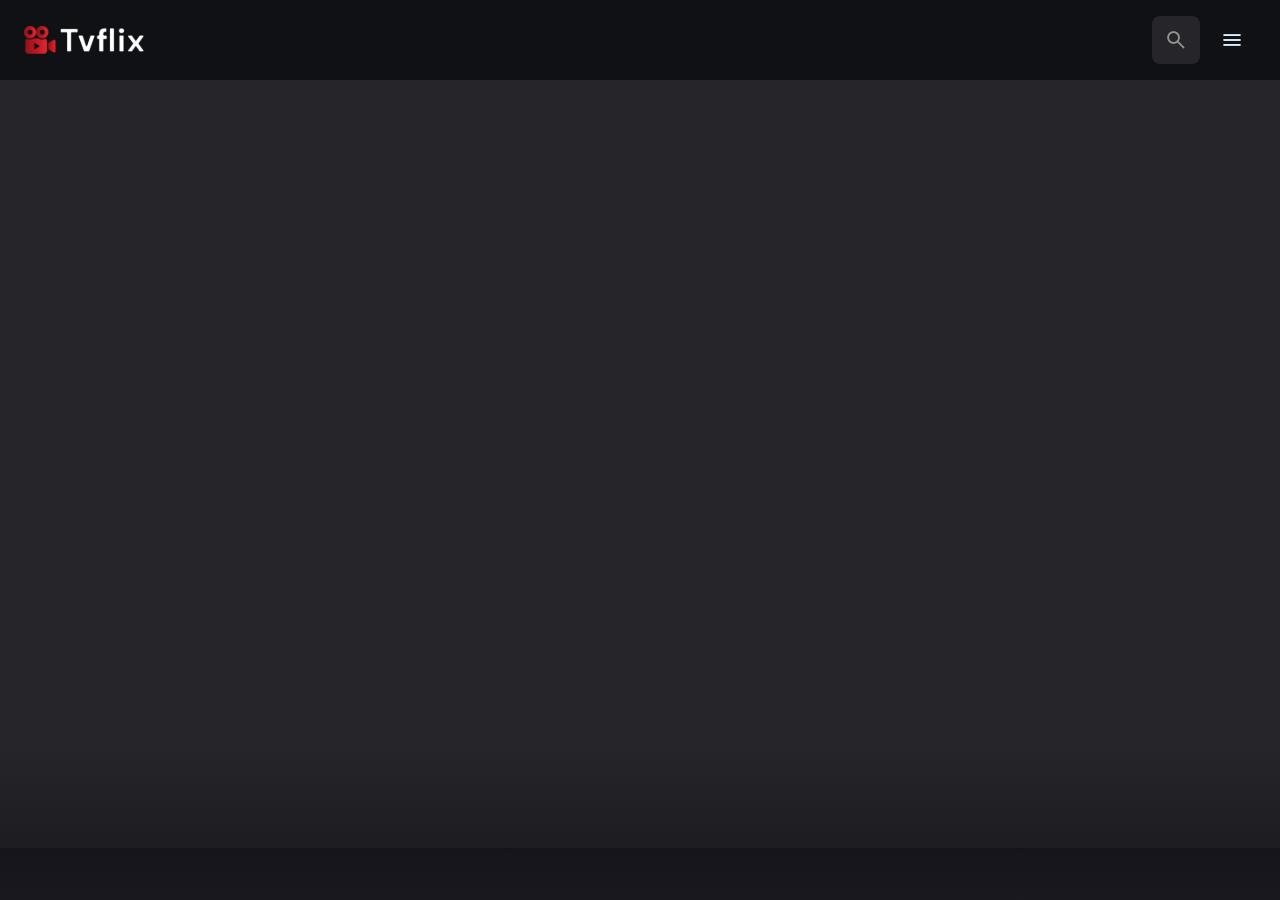
<file: index.html>
<!DOCTYPE html>
<html lang="en">

<head>

    <meta charset="UTF-8">
    <meta name="viewport" content="width=device-width, initial-scale=1.0">
    <title>Tvflix</title>

    <!-- primary meta tags -->
    <meta name="title" content="Tvflix" />
    <meta name="description"
        content="Tvflix is a movie application where you can find the best movie recommendation with different genere and also search based on the language" />

    <!-- favicon -->
    <link rel="shortcut icon" href="./favicon.svg" type="image/svg+xml">

    <!-- google fonts -->
    <link rel="preconnect" href="https://fonts.googleapis.com">
    <link rel="preconnect" href="https://fonts.gstatic.com" crossorigin>
    <link href="https://fonts.googleapis.com/css2?family=DM+Sans:wght@400;700&display=swap" rel="stylesheet">

    <!-- style links -->
    <link rel="stylesheet" href="assets/css/style.css">

    <!-- scripts -->
    <script src="assets/js/global.js" defer></script>


</head>

<body>

    <!-- header -->
    <div class="header-wrapper">
        <header class="header">

            <a href="index.html" class="logo">
                <img src="assets/images/logo.svg" width="120" height="32" alt="Tvflix home" />
            </a>

            <!-- search box -->
            <div class="search-box">
                <!-- search input -->
                <div class="search-wrapper">
                    <input type="text" name="search" aria-label="search movies" placeholder="Search any movies..."
                        class="search-field" autocomplete="off" />
                    <img src="assets/images/search.png" width="24" height="24" alt="search" class="leading-icon" />
                </div>

                <button class="search-btn" search-toogler>
                    <img src="assets/images/close.png" alt="close search box" width="24" height="24" />
                </button>
            </div>

            <!-- search-btn -->
            <button class="search-btn" search-toogler>
                <img src="assets/images/search.png" width="24" height="24" alt="open search box" />
            </button>

            <!-- menu toggler  -->
            <button class="menu-btn">
                <img src="assets/images/menu.png" class="menu" width="24" height="24" alt="open menu" />
                <img src="assets/images/menu-close.png" class="close" width="24" height="24" alt="close menu" />
            </button>

        </header>
    </div>

    <!-- sidebar -->
    <nav class="sidebar">
        <div class="sidebar-inner">
            <div class="sidebar-list">
                <p class="title">Genre</p>
            </div>

            <div class="sidebar-list">
                <p class="title">Language</p>
                <a href="detail.html" class="sidebar-link">English</a>
                <a href="detail.html" class="sidebar-link">Hindi</a>
                <a href="detail.html" class="sidebar-link">Bengali</a>
            </div>

            <div class="sidebar-footer">
                <a href="#" class="copyright">
                    <p>Copyright 2024
                        clement_127001 </p>
                </a>

                <img src="assets/images/tmdb-logo.svg" alt="movie database logo" width="130" height="17" />
            </div>

        </div>


    </nav>

    <!-- overlay -->
    <div class="overlay"></div>

    <article class="container" page-content>
        <!-- banner -->
        <section class="banner" aria-label="popular movies">

            <!-- main banner -->
            <div class="banner-slider">
            </div>

            <!-- slider control -->
            <div class="slider-control">

                <div class="control-inner">
                    <!-- single slider control -->

                </div>
            </div>

        </section>


    </article>


    <script src="assets/js/api.js" type="module"></script>
    <script src="assets/js/sidebar.js" type="module"></script>
    <script src="assets/js/index.js" type="module"></script>
</body>

</html>
</file>
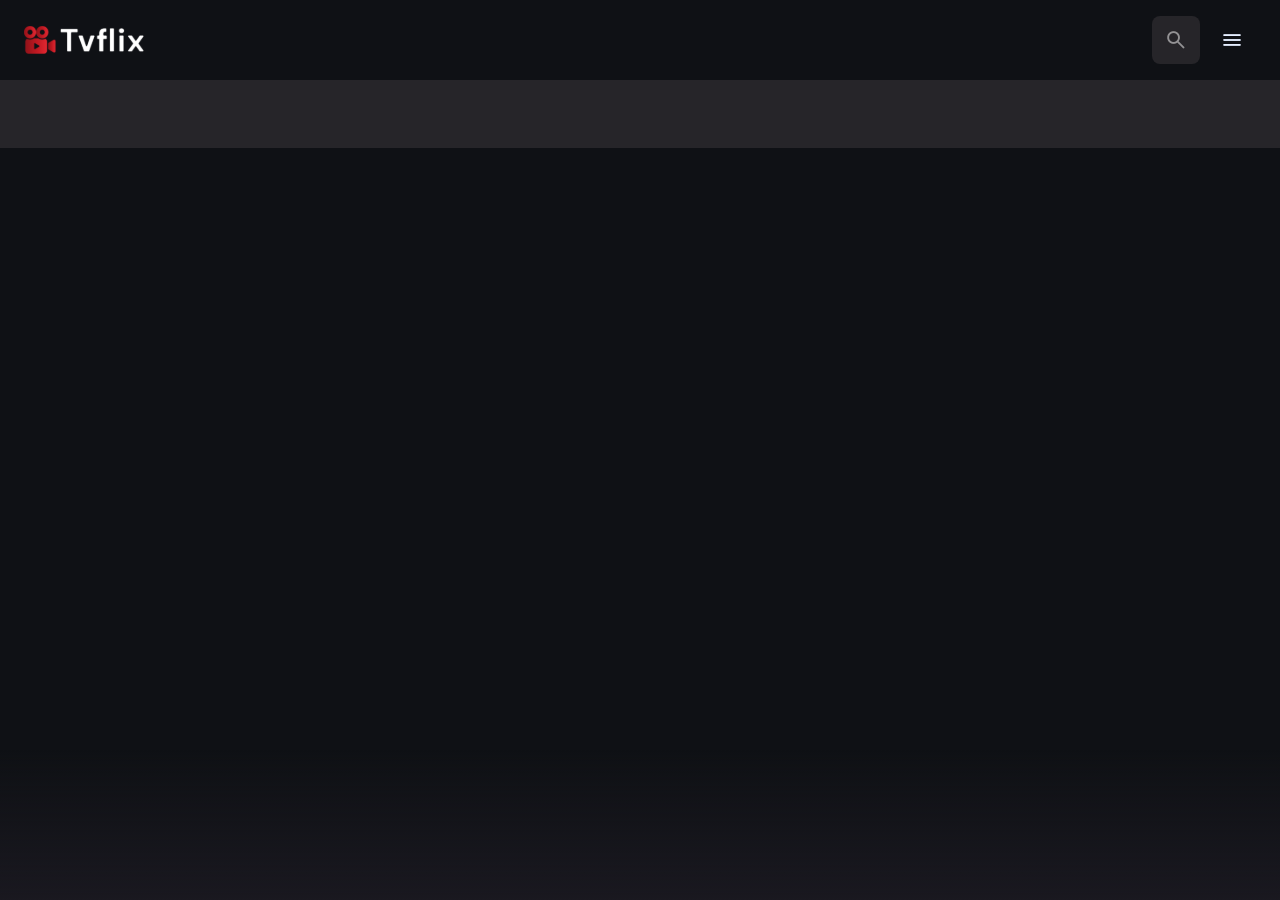
<file: detail.html>
<!DOCTYPE html>
<html lang="en">

<head>

    <meta charset="UTF-8">
    <meta name="viewport" content="width=device-width, initial-scale=1.0">


    <!-- primary meta tags -->
    <meta name="description"
        content="Tvflix is a movie application where you can find the best movie recommendation with different genere and also search based on the language" />

    <!-- favicon -->
    <link rel="shortcut icon" href="./favicon.svg" type="image/svg+xml">

    <!-- google fonts -->
    <link rel="preconnect" href="https://fonts.googleapis.com">
    <link rel="preconnect" href="https://fonts.gstatic.com" crossorigin>
    <link href="https://fonts.googleapis.com/css2?family=DM+Sans:wght@400;700&display=swap" rel="stylesheet">

    <!-- style links -->
    <link rel="stylesheet" href="assets/css/style.css">

    <!-- scripts -->
    <script src="assets/js/global.js" defer></script>
    <script src="assets/js/detail.js" type="module"></script>

</head>

<body>

    <!-- header -->
    <div class="header-wrapper">
        <header class="header">

            <a href="index.html" class="logo">
                <img src="assets/images/logo.svg" width="120" height="32" alt="Tvflix home" />
            </a>

            <!-- search box -->
            <div class="search-box">
                <!-- search input -->
                <div class="search-wrapper">
                    <input type="text" name="search" aria-label="search movies" placeholder="Search any movies..."
                        class="search-field" autocomplete="off" />
                    <img src="assets/images/search.png" width="24" height="24" alt="search" class="leading-icon" />
                </div>

                <button class="search-btn" search-toogler>
                    <img src="assets/images/close.png" alt="close search box" width="24" height="24" />
                </button>
            </div>

            <!-- search-btn -->
            <button class="search-btn" search-toogler>
                <img src="assets/images/search.png" width="24" height="24" alt="open search box" />
            </button>

            <!-- menu toggler  -->
            <button class="menu-btn">
                <img src="assets/images/menu.png" class="menu" width="24" height="24" alt="open menu" />
                <img src="assets/images/menu-close.png" class="close" width="24" height="24" alt="close menu" />
            </button>

        </header>
    </div>

    <!-- sidebar -->
    <nav class="sidebar">
        <div class="sidebar-inner">
            <div class="sidebar-list">
                <p class="title">Genre</p>
                <a href="detail.html" class="sidebar-link">Action</a>
                <a href="detail.html" class="sidebar-link">Horror</a>
                <a href="detail.html" class="sidebar-link">Comedy</a>
                <a href="detail.html" class="sidebar-link">Adventure</a>
                <a href="detail.html" class="sidebar-link">Drama</a>
                <a href="detail.html" class="sidebar-link">Sci-Fi</a>

            </div>

            <div class="sidebar-list">
                <p class="title">Language</p>
                <a href="detail.html" class="sidebar-link">English</a>
                <a href="detail.html" class="sidebar-link">Hindi</a>
                <a href="detail.html" class="sidebar-link">Bengali</a>
            </div>

            <div class="sidebar-footer">
                <a href="#" class="copyright">
                    <p>Copyright 2024
                        clement_127001 </p>
                </a>

                <img src="assets/images/tmdb-logo.svg" alt="movie database logo" width="130" height="17" />
            </div>

        </div>

    </nav>

    <!-- overlay -->
    <div class="overlay" menu-toggler></div>

    <article class="container" page-content>

        <!-- movie details -->


    </article>
    <script src="./assets/js/detail.js" type="module"></script>
</body>

</html>
</file>
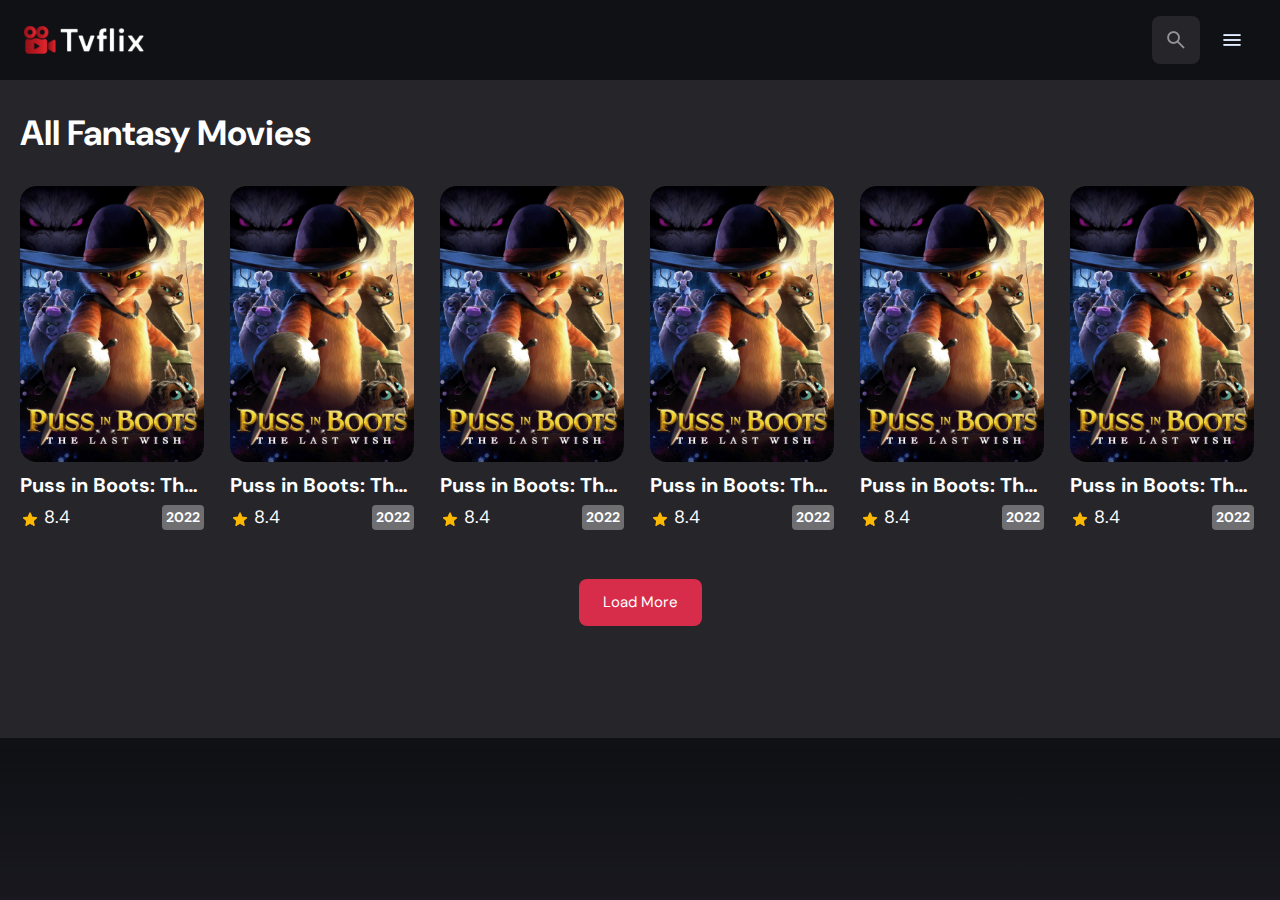
<file: movie-list.html>
<!DOCTYPE html>
<html lang="en">

<head>

    <meta charset="UTF-8">
    <meta name="viewport" content="width=device-width, initial-scale=1.0">


    <!-- primary meta tags -->
    <meta name="description"
        content="Tvflix is a movie application where you can find the best movie recommendation with different genere and also search based on the language" />

    <!-- favicon -->
    <link rel="shortcut icon" href="./favicon.svg" type="image/svg+xml">

    <!-- google fonts -->
    <link rel="preconnect" href="https://fonts.googleapis.com">
    <link rel="preconnect" href="https://fonts.gstatic.com" crossorigin>
    <link href="https://fonts.googleapis.com/css2?family=DM+Sans:wght@400;700&display=swap" rel="stylesheet">

    <!-- style links -->
    <link rel="stylesheet" href="assets/css/style.css">

    <!-- scripts -->
    <script src="assets/js/global.js" defer></script>
    <script src="assets/js/detail.js" type="module"></script>

</head>

<body>

    <!-- header -->
    <div class="header-wrapper">
        <header class="header">

            <a href="index.html" class="logo">
                <img src="assets/images/logo.svg" width="120" height="32" alt="Tvflix home" />
            </a>

            <!-- search box -->
            <div class="search-box">
                <!-- search input -->
                <div class="search-wrapper">
                    <input type="text" name="search" aria-label="search movies" placeholder="Search any movies..."
                        class="search-field" autocomplete="off" />
                    <img src="assets/images/search.png" width="24" height="24" alt="search" class="leading-icon" />
                </div>

                <button class="search-btn" search-toogler>
                    <img src="assets/images/close.png" alt="close search box" width="24" height="24" />
                </button>
            </div>

            <!-- search-btn -->
            <button class="search-btn" search-toogler>
                <img src="assets/images/search.png" width="24" height="24" alt="open search box" />
            </button>

            <!-- menu toggler  -->
            <button class="menu-btn">
                <img src="assets/images/menu.png" class="menu" width="24" height="24" alt="open menu" />
                <img src="assets/images/menu-close.png" class="close" width="24" height="24" alt="close menu" />
            </button>

        </header>
    </div>

    <!-- sidebar -->
    <nav class="sidebar">
        <div class="sidebar-inner">
            <div class="sidebar-list">
                <p class="title">Genre</p>
                <a href="detail.html" class="sidebar-link">Action</a>
                <a href="detail.html" class="sidebar-link">Horror</a>
                <a href="detail.html" class="sidebar-link">Comedy</a>
                <a href="detail.html" class="sidebar-link">Adventure</a>
                <a href="detail.html" class="sidebar-link">Drama</a>
                <a href="detail.html" class="sidebar-link">Sci-Fi</a>

            </div>

            <div class="sidebar-list">
                <p class="title">Language</p>
                <a href="detail.html" class="sidebar-link">English</a>
                <a href="detail.html" class="sidebar-link">Hindi</a>
                <a href="detail.html" class="sidebar-link">Bengali</a>
            </div>

            <div class="sidebar-footer">
                <a href="#" class="copyright">
                    <p>Copyright <span id="year">2024</span>
                        clement_127001 </p>
                </a>

                <img src="assets/images/tmdb-logo.svg" alt="movie database logo" width="130" height="17" />
            </div>

        </div>

    </nav>

    <!-- overlay -->
    <div class="overlay" menu-toggler></div>

    <article class="container" page-content>
        <!-- movies-list -->
        <section class="genre-list">
            <!-- title -->
            <div class="title-wrapper">
                <h1 class="heading">All Fantasy Movies
                </h1>
            </div>

            <!--movie-list-slider -->
            <div class="grid-list">

                <!-- single-movie -->
                <div class="movie-card">
                    <figure class="poster-box card-banner">
                        <img src="/assets/images/slider-control.jpg" alt="Puss in Boots: The Last Wish"
                            class="img-cover">
                    </figure>
                    <h4 class="title">Puss in Boots: The Last Wish</h4>

                    <!-- meta-list -->
                    <div class="meta-list">
                        <div class="meta-item">
                            <img src="/assets/images/star.png" alt="rating" width="20" height="20" loading="lazy" />
                            <span class="span">8.4
                            </span>
                        </div>

                        <div class="card-badge">2022</div>
                    </div>

                    <a href="detail.html" class="card-btn" title="Puss in Boots: The Last Wish"></a>
                </div>

                <div class="movie-card">
                    <figure class="poster-box card-banner">
                        <img src="/assets/images/slider-control.jpg" alt="Puss in Boots: The Last Wish"
                            class="img-cover">
                    </figure>
                    <h4 class="title">Puss in Boots: The Last Wish</h4>

                    <!-- meta-list -->
                    <div class="meta-list">
                        <div class="meta-item">
                            <img src="/assets/images/star.png" alt="rating" width="20" height="20" loading="lazy" />
                            <span class="span">8.4
                            </span>
                        </div>

                        <div class="card-badge">2022</div>
                    </div>

                    <a href="detail.html" class="card-btn" title="Puss in Boots: The Last Wish"></a>
                </div>

                <div class="movie-card">
                    <figure class="poster-box card-banner">
                        <img src="/assets/images/slider-control.jpg" alt="Puss in Boots: The Last Wish"
                            class="img-cover">
                    </figure>
                    <h4 class="title">Puss in Boots: The Last Wish</h4>

                    <!-- meta-list -->
                    <div class="meta-list">
                        <div class="meta-item">
                            <img src="/assets/images/star.png" alt="rating" width="20" height="20" loading="lazy" />
                            <span class="span">8.4
                            </span>
                        </div>

                        <div class="card-badge">2022</div>
                    </div>

                    <a href="detail.html" class="card-btn" title="Puss in Boots: The Last Wish"></a>
                </div>

                <div class="movie-card">
                    <figure class="poster-box card-banner">
                        <img src="/assets/images/slider-control.jpg" alt="Puss in Boots: The Last Wish"
                            class="img-cover">
                    </figure>
                    <h4 class="title">Puss in Boots: The Last Wish</h4>

                    <!-- meta-list -->
                    <div class="meta-list">
                        <div class="meta-item">
                            <img src="/assets/images/star.png" alt="rating" width="20" height="20" loading="lazy" />
                            <span class="span">8.4
                            </span>
                        </div>

                        <div class="card-badge">2022</div>
                    </div>

                    <a href="detail.html" class="card-btn" title="Puss in Boots: The Last Wish"></a>
                </div>

                <div class="movie-card">
                    <figure class="poster-box card-banner">
                        <img src="/assets/images/slider-control.jpg" alt="Puss in Boots: The Last Wish"
                            class="img-cover">
                    </figure>
                    <h4 class="title">Puss in Boots: The Last Wish</h4>

                    <!-- meta-list -->
                    <div class="meta-list">
                        <div class="meta-item">
                            <img src="/assets/images/star.png" alt="rating" width="20" height="20" loading="lazy" />
                            <span class="span">8.4
                            </span>
                        </div>

                        <div class="card-badge">2022</div>
                    </div>

                    <a href="detail.html" class="card-btn" title="Puss in Boots: The Last Wish"></a>
                </div>

                <div class="movie-card">
                    <figure class="poster-box card-banner">
                        <img src="/assets/images/slider-control.jpg" alt="Puss in Boots: The Last Wish"
                            class="img-cover">
                    </figure>
                    <h4 class="title">Puss in Boots: The Last Wish</h4>

                    <!-- meta-list -->
                    <div class="meta-list">
                        <div class="meta-item">
                            <img src="/assets/images/star.png" alt="rating" width="20" height="20" loading="lazy" />
                            <span class="span">8.4
                            </span>
                        </div>

                        <div class="card-badge">2022</div>
                    </div>

                    <a href="detail.html" class="card-btn" title="Puss in Boots: The Last Wish"></a>
                </div>

            </div>
        </section>

        <button class="btn load-more">Load More</button>

    </article>

    <div class="search-modal">
        <p class="label">Search Result For</p>
        <h1 class="heading">Puss in Boots</h1>

        <div class="movie-list">
            <!--movie-list-slider -->
            <div class="grid-list">

                <!-- single-movie -->
                <div class="movie-card">
                    <figure class="poster-box card-banner">
                        <img src="/assets/images/slider-control.jpg" alt="Puss in Boots: The Last Wish"
                            class="img-cover">
                    </figure>
                    <h4 class="title">Puss in Boots: The Last Wish</h4>

                    <!-- meta-list -->
                    <div class="meta-list">
                        <div class="meta-item">
                            <img src="/assets/images/star.png" alt="rating" width="20" height="20" loading="lazy" />
                            <span class="span">8.4
                            </span>
                        </div>

                        <div class="card-badge">2022</div>
                    </div>

                    <a href="detail.html" class="card-btn" title="Puss in Boots: The Last Wish"></a>
                </div>

                <div class="movie-card">
                    <figure class="poster-box card-banner">
                        <img src="/assets/images/slider-control.jpg" alt="Puss in Boots: The Last Wish"
                            class="img-cover">
                    </figure>
                    <h4 class="title">Puss in Boots: The Last Wish</h4>

                    <!-- meta-list -->
                    <div class="meta-list">
                        <div class="meta-item">
                            <img src="/assets/images/star.png" alt="rating" width="20" height="20" loading="lazy" />
                            <span class="span">8.4
                            </span>
                        </div>

                        <div class="card-badge">2022</div>
                    </div>

                    <a href="detail.html" class="card-btn" title="Puss in Boots: The Last Wish"></a>
                </div>

                <div class="movie-card">
                    <figure class="poster-box card-banner">
                        <img src="/assets/images/slider-control.jpg" alt="Puss in Boots: The Last Wish"
                            class="img-cover">
                    </figure>
                    <h4 class="title">Puss in Boots: The Last Wish</h4>

                    <!-- meta-list -->
                    <div class="meta-list">
                        <div class="meta-item">
                            <img src="/assets/images/star.png" alt="rating" width="20" height="20" loading="lazy" />
                            <span class="span">8.4
                            </span>
                        </div>

                        <div class="card-badge">2022</div>
                    </div>

                    <a href="detail.html" class="card-btn" title="Puss in Boots: The Last Wish"></a>
                </div>

                <div class="movie-card">
                    <figure class="poster-box card-banner">
                        <img src="/assets/images/slider-control.jpg" alt="Puss in Boots: The Last Wish"
                            class="img-cover">
                    </figure>
                    <h4 class="title">Puss in Boots: The Last Wish</h4>

                    <!-- meta-list -->
                    <div class="meta-list">
                        <div class="meta-item">
                            <img src="/assets/images/star.png" alt="rating" width="20" height="20" loading="lazy" />
                            <span class="span">8.4
                            </span>
                        </div>

                        <div class="card-badge">2022</div>
                    </div>

                    <a href="detail.html" class="card-btn" title="Puss in Boots: The Last Wish"></a>
                </div>

                <div class="movie-card">
                    <figure class="poster-box card-banner">
                        <img src="/assets/images/slider-control.jpg" alt="Puss in Boots: The Last Wish"
                            class="img-cover">
                    </figure>
                    <h4 class="title">Puss in Boots: The Last Wish</h4>

                    <!-- meta-list -->
                    <div class="meta-list">
                        <div class="meta-item">
                            <img src="/assets/images/star.png" alt="rating" width="20" height="20" loading="lazy" />
                            <span class="span">8.4
                            </span>
                        </div>

                        <div class="card-badge">2022</div>
                    </div>

                    <a href="detail.html" class="card-btn" title="Puss in Boots: The Last Wish"></a>
                </div>

                <div class="movie-card">
                    <figure class="poster-box card-banner">
                        <img src="/assets/images/slider-control.jpg" alt="Puss in Boots: The Last Wish"
                            class="img-cover">
                    </figure>
                    <h4 class="title">Puss in Boots: The Last Wish</h4>

                    <!-- meta-list -->
                    <div class="meta-list">
                        <div class="meta-item">
                            <img src="/assets/images/star.png" alt="rating" width="20" height="20" loading="lazy" />
                            <span class="span">8.4
                            </span>
                        </div>

                        <div class="card-badge">2022</div>
                    </div>

                    <a href="detail.html" class="card-btn" title="Puss in Boots: The Last Wish"></a>
                </div>

            </div>
        </div>
    </div>

    <script src="assets/js/api.js" type="module"></script>
    <script src="assets/js/sidebar.js" type="module"></script>
</body>

</html>
</file>
<file: assets/css/style.css>
/*-----------------------------------*\
  #style.css
  
  \*-----------------------------------*/
/*-----------------------------------*\
  #CUSTOM PROPERTY
\*-----------------------------------*/
:root {
  /* colors */
  --background: hsla(220, 17%, 7%, 1);
  --banner-background: rgb(38, 37, 41);
  --banner-bg: rgb(73, 71, 76);
  --white-alpha-20: hsla(0, 0%, 100%, 0.2);
  --on-background: hsla(220, 100%, 95%, 1);
  --on-surface: hsla(250, 100%, 95%, 1);
  --on-surface-variant: hsla(250, 1%, 44%, 1);
  --primary: hsla(349, 100%, 43%, 1);
  --primary-variant: hsla(349, 69%, 51%, 1);
  --rating-color: hsla(44, 100%, 49%, 1);
  --surface: hsla(250, 13%, 11%, 1);
  --text-color: hsla(250, 2%, 59%, 1);
  --white: hsla(0, 0%, 100%, 1);

  /* gradients */
  --banner-overlay: 90deg, hsl(220, 17%, 7%) 0%, hsla(220, 17%, 7%, 0.5) 100%;
  --bottom-overlay: 180deg, hsla(250, 13%, 11%, 0), hsla(250, 13%, 11%, 1);

  /* typo */

  /* font-family */
  --ff-dm-sans: 'DM Sans', sans-serif;

  /* font-size */
  --fs-heading: 3.5rem;
  --fs-title-lg: 2.6rem;
  --fs-title: 2rem;
  --fs-body: 1.8rem;
  --fs-button: 1.5rem;
  --fs-label: 1.4rem;

  /* font-weight */
  --weight-bold: 700;


  /* shadows */
  --shadow-1: 0 1px 4px hsla(0, 0%, 0%, 0.75);
  --shadow-2: 0 2px 4px hsla(350, 100%, 43%, 0.3);

  /* border-radius */
  --radius-4: 4px;
  --radius-8: 8px;
  --radius-16: 16px;
  --radius-24: 24px;
  --radius-36: 36px;

  /* transition */
  --transition-short: 250ms ease;
  --transition-long: 500ms ease;
}

/*-----------------------------------*\
  #RESET
\*-----------------------------------*/

*,
*::before,
*::after {
  margin: 0;
  padding: 0;
  box-sizing: border-box;
  color: var(--white);
}

li {
  list-style: none;
}

a {
  text-decoration: none;
}

a,
img,
iframe,
button,
span {
  display: block;
}

img {
  height: auto;
}

input,
button {
  border: none;
  background: none;
  font: inherit;
  color: inherit;
}

input {
  width: 100%;
}

button {
  cursor: pointer;
  text-align: left;
}

html {
  font-family: var(--ff-dm-sans);
  font-size: 10px;
  scroll-behavior: smooth;
}

body {
  background-color: var(--background);
  columns: var(--on-background);
  font-size: var(--fs-body);
  line-height: 1.5;
}

:focus-visible {
  outline-color: var(--primary-variant);
}

::-webkit-scrollbar-button {
  width: 8px;
  height: 8px;
}

::-webkit-scrollbar-thumb {
  background-color: var(--banner-background);
  border-radius: var(--radius-16);
}

/*-----------------------------------*\
  #REUSED STYLE
\*-----------------------------------*/

/* loading spinner */
.search-wrapper::before,
.load-more::before {
  content: "";
  width: 20px;
  height: 20px;
  border: 3px solid var(--white);
  border-radius: var(--radius-24);
  border-inline-end-color: transparent;
  animation: loading infinite 500ms linear;
  display: none;
}

.search-wrapper::before {
  position: absolute;
  top: 14px;
  right: 20px;
}

.search-wrapper.searching::before {
  display: block;
}

.load-more {
  background-color: var(--primary-variant);
  margin-inline: auto;
  margin-block: 36px 64px;
}

.load-more:is(:hover, :focus-visible) {
  --primary-variant: hsla(350, 67%, 39%, 1)
}

.load-more.loading::before {
  display: block;
}

@keyframes loading {
  0% {
    transform: rotate(0);
  }

  100% {
    transform: rotate(1turn);
  }
}


.container::after,
.search-modal::after {
  content: "";
  position: fixed;
  width: 100%;
  height: 150px;
  left: 0;
  bottom: 0;
  background: linear-gradient(var(--bottom-overlay));
  z-index: 1;
  pointer-events: none;
}

/* typo */
.title,
.heading,
.title-large {
  font-weight: var(--weight-bold);
  letter-spacing: 0.5;
}

.title {
  font-size: var(--fs-title);
}

.heading {
  font-size: var(--fs-heading);
  color: var(--white);
  line-height: 1.2;
}

.title-large {
  font-size: var(--fs-title-lg);
}

.img-cover {
  width: 100%;
  height: 100%;
  object-fit: cover;
}

.meta-list {
  display: flex;
  align-items: center;
  gap: 8px;
  margin-block-end: 12px;
}

.meta-item {
  display: flex;
  align-items: center;
  gap: 4px;
  color: var(--text-color);
}

.btn {
  color: var(--white);
  font-size: var(--fs-button);
  display: flex;
  width: max-content;
  gap: 12px;
  padding-inline: 24px;
  padding-block: 12px;
  border-radius: var(--radius-8);
  transition: var(--transition-short);
  cursor: pointer;
}

.card-badge {
  font-size: var(--fs-label);
  color: var(--white);
  padding: 2px 4px;
  background-color: var(--on-surface-variant);
  border-radius: var(--radius-4);
  font-weight: var(--weight-bold);
}

.poster-box {
  background-image: url(/assets/images/poster-bg-icon.png);
  aspect-ratio: 2/3;
}

.poster-box,
.video-card {
  background-repeat: no-repeat;
  background-size: 50px;
  background-color: var(--banner-bg);
  background-position: center;
  border-radius: var(--radius-16);
  overflow: hidden;
}

.title-wrapper {
  margin-block-end: 32px;
}

.slider-list {
  margin-block: -20px -16px;
  overflow-x: overlay;
}

.slider-list::-webkit-scrollbar-thumb {
  background-color: transparent;
}

.slider-list:is(:hover, :focus-within)::-webkit-scrollbar-thumb {
  background-color: var(--banner-background);
}

.slider-list::-webkit-scrollbar-button {
  width: 20px;
}

.slider-list .slider-inner {
  position: relative;
  display: flex;
  padding-block-start: 8px;
}

.slider-list .slider-inner::before,
.slider-list .slider-inner::after {
  content: "";
  min-width: 4px;
}

.separator {
  width: 4px;
  height: 4px;
  background-color: var(--white-alpha-20);
  border-radius: var(--radius-8);

}

.video-card {
  background-image: url('../images/video-bg-icon.png');
  aspect-ratio: 16/9;
  flex-shrink: 0;
  min-width: 400px;
  height: 100%;
  width: calc(100%-40px);
  margin-inline-end: 24px;

}

/*-----------------------------------*\
  #HEADER
\*-----------------------------------*/

.header-wrapper {
  position: fixed;
  width: 100%;
  z-index: 5;
  background-color: var(--background);
}

.header {
  position: relative;
  padding: 16px 24px;
  display: flex;
  justify-content: space-between;
  align-items: center;
  gap: 8px;
}

.header .logo {
  margin-inline-end: auto;
}

.search-btn,
.menu-btn {
  padding: 12px;
}

/* search-btn */
.search-btn {
  background-color: var(--banner-background);
  border-radius: var(--radius-8);
}

.search-btn img {
  opacity: 0.5;
  transition: var(--transition-short);
}

.search-btn:is(:focus-visible, :hover) img {
  opacity: 1;
}

/* menu-btn */
.menu-btn.active .menu,
.menu-btn .close {
  display: none;
}

.menu-btn .menu,
.menu-btn.active .close {
  display: block;
}

/* search-box */
.search-box {
  position: absolute;
  top: 0;
  left: 0;
  width: 100%;
  height: 100%;
  background-color: var(--background);
  padding: 24px 16px;
  justify-content: space-between;
  align-items: center;
  gap: 8px;
  z-index: 1;
  display: none;
}

.search-box.active {

  display: flex;
}

.search-wrapper {
  position: relative;
  flex-grow: 1;
}

input.search-field {
  color: var(--white);
}

.search-field {
  background-color: var(--banner-background);
  line-height: 48px;
  padding-inline: 44px 16px;
  outline: none;
  border-radius: var(--radius-8);
  transition: var(--transition-short);
}

.search-field::placeholder {
  color: var(--on-surface-variant);
}

.search-field:hover {
  box-shadow: 0 0 0 2px var(--on-surface-variant);
}

.search-field:focus-visible {
  box-shadow: 0 0 0 2px var(--on-surface-variant);
  padding-inline-start: 16px;
}

.search-wrapper .leading-icon {
  position: absolute;
  top: 25%;
  left: 10px;
  opacity: 0.5;
  transition: var(--transition-short);
}

.search-wrapper:focus-within .leading-icon {
  opacity: 0;
}




/*-----------------------------------*\
  #SIDEBAR
\*-----------------------------------*/
.sidebar {
  position: absolute;
  top: 80px;
  left: -340px;
  bottom: 0;
  max-width: 340px;
  width: 100%;
  background-color: var(--background);
  border-block-start: 1px solid var(--on-surface-variant);
  overflow-y: overlay;
  z-index: 4;
  visibility: hidden;
  transition: var(--transition-long);
}

.sidebar.active {
  transform: translateX(340px);
  visibility: visible;
}

.sidebar-inner {
  display: grid;
  gap: 20px;
  padding-block: 36px;
}

.sidebar-list,
.sidebar-footer {
  padding-inline-start: 36px;
}

.sidebar::-webkit-scrollbar-thumb {
  background: transparent;
}

.sidebar:is(:hover, :focus-visible)::-webkit-scrollbar-thumb {
  background-color: var(--banner-background);
}

.sidebar::-webkit-scrollbar-button {
  height: 16px;
}

.sidebar-list {
  display: grid;
  gap: 8px;
}

.sidebar-list .title {
  margin-block-end: 8px;
}

.sidebar-link {
  color: var(--on-surface-variant);
}

.sidebar-link:is(:focus-visible, :hover) {
  color: var(--on-background);
}

/* sidebar footer */
.sidebar-footer {
  border-block-start: 1px solid var(--on-surface-variant);
  padding-block-start: 16px;
}

.copyright p {
  letter-spacing: 0.5px;
  color: var(--on-surface-variant);
  transition: var(--transition-short);
}

.sidebar-footer img {
  margin-block: 16px;
}

.copyright p:is(:focus-visible, :hover) {
  color: var(--on-background);
}

/* overlay */
.overlay {
  position: fixed;
  top: 80px;
  left: 0;
  bottom: 0;
  width: 100%;
  background-color: var(--banner-overlay);
  opacity: 0;
  pointer-events: none;
  transition: var(--transition-short);
  z-index: 3;
}

.overlay.active {
  opacity: 0.5;
  pointer-events: all;
}

/*-----------------------------------*\
  #HOME PAGE
\*-----------------------------------*/

.container {
  position: relative;
  background-color: var(--banner-background);
  color: var(--on-surface);
  height: calc(100vh-96px);
  padding: 24px 20px 48px;
  overflow-y: overlay;
  z-index: 1;
  padding-block-start: 100px;
}


.container::-webkit-scrollbar-thumb {
  background-color: transparent;
}


/* banner */
.banner {
  position: relative;
  height: 700px;
  border-radius: var(--radius-24);
  overflow: hidden;
}

.banner-slider .slider-item {
  position: absolute;
  top: 0;
  left: 120%;
  width: 100%;
  height: 100%;
  background-color: var(--banner-background);
  opacity: 0;
  visibility: hidden;
  transition: opacity var(--transition-long);
}

.banner-slider .slider-item::before {
  content: "";
  position: absolute;
  inset: 0;
  background-image: linear-gradient(var(--banner-overlay));
}

.banner-slider .slider-item.active {
  opacity: 1;
  left: 0;
  visibility: visible;
}

/* banner-content */
.banner-content {
  position: absolute;
  left: 16px;
  top: 10%;
  bottom: 206px;
  z-index: 1;
}

.banner:is(.heading, .banner-text) {
  display: -webkit-box;
  -webkit-box-orient: vertical;
  overflow: hidden;
}

.banner .heading {
  -webkit-line-clamp: 3;
  margin-block-end: 16px;
}



.genre,
.banner-text {
  color: var(--text-color);
}

.genre {
  margin-block-end: 12px;
}

.banner-text {
  height: 6em;
  overflow: hidden;
  -webkit-line-clamp: 4;
  margin-block: 24px;
  text-overflow: ellipsis;

}

.banner-content .btn {
  background-color: var(--primary);
}

.banner .btn:is(:focus-visible, :focus) {
  box-shadow: var(--shadow-2);
}


/* slider-control */
.slider-control {
  position: absolute;
  left: 20px;
  bottom: 20px;
  right: 0;
  border-radius: var(--radius-16) 0 0 var(--radius-16);
  user-select: none;
  padding: 4px 0 4px 4px;
  overflow-x: auto;
}

.slider-control::-webkit-scrollbar {
  display: none;
}


.control-inner {
  display: flex;
  gap: 12px;
}

.slider-control::after {
  content: "";
  min-width: 12px;
}


.slider-control .slider-item {
  width: 100px;
  border-radius: var(--radius-8);
  flex-shrink: 0;
  filter: brightness(0.5);
}

.slider-item.active {
  filter: brightness(1);
  box-shadow: var(--shadow-1);
}

/* movie-list */
.movie-list {
  padding-block: 32px;
}

.movie-card {
  position: relative;
  padding-inline-end: 16px;
  min-width: 200px;
  margin-right: 24px;
}

.movie-card .card-banner {
  width: 100%;
}

.movie-card .title {
  width: 100%;
  white-space: nowrap;
  text-overflow: ellipsis;
  overflow: hidden;
  margin-block: 8px 4px;
}

.movie-card .meta-list {
  justify-content: space-between;
}

.movie-card .card-btn {
  position: absolute;
  inset: 0;
}



/*-----------------------------------*\
  #DETAIL PAGE
\*-----------------------------------*/

/* backdrop-image */
.backdrop-image {
  position: absolute;
  top: 0;
  left: 0;
  width: 100%;
  height: 600px;
  background-position: center;
  background-size: cover;
  background-repeat: no-repeat;
  z-index: -1;
}

.backdrop-image::after {
  content: "";
  position: absolute;
  inset: 0;
  background-image: linear-gradient(0deg, hsla(250, 13%, 11%, 1), hsla(250, 13%, 11%, 0.9));
}

.movie-detail .poster-box {
  max-width: 300px;
  width: 100%;
}

.movie-detail img {
  width: 100%;
  height: 100%;
  object-fit: cover;
}


.movie-detail .heading {
  margin-block: 24px 12px;
}

.movie-detail:is(.movie-list, .genre) {
  color: var(--text-color);
}

.movie-detail .genre {
  margin-block: 12px 16px;
}

.detail-list {
  margin-block: 24px 32px;
}

.movie-detail .list-item {
  display: flex;
  align-items: flex-start;
  gap: 12px;
  margin-block-end: 12px;
}

.movie-detail .list-name {
  color: var(--text-color);
  min-width: 112px;
}

/*-----------------------------------*\
  #MOVIE LIST PAGE
\*-----------------------------------*/
.genre-list .title-wrapper {
  margin-block: 12px 32px;
}

.grid-list {
  display: grid;
  grid-template-columns: repeat(auto-fill, minmax(190px, 1fr));
  gap: 20px;
}

:is(.genre-list, .movie-list) :is(.movie-card, .card-banner) {
  width: 100%;
  margin-inline: auto;
}




/*-----------------------------------*\
  #SEARCH MODAL
\*-----------------------------------*/

.search-modal {
  position: fixed;
  top: 80px;
  left: 0;
  bottom: 0;
  background-color: var(--surface);
  padding: 32px;
  overflow-y: overlay;
  z-index: 4;
  display: none;
}

.search-modal.active {
  display: block;
}

.search-modal .label {
  color: var(--primary-variant);
  font-weight: var(--weight-bold);
  margin-block-end: 8px
}



/*-----------------------------------*\
  #MEDIA QUERIES
\*-----------------------------------*/
</file>
